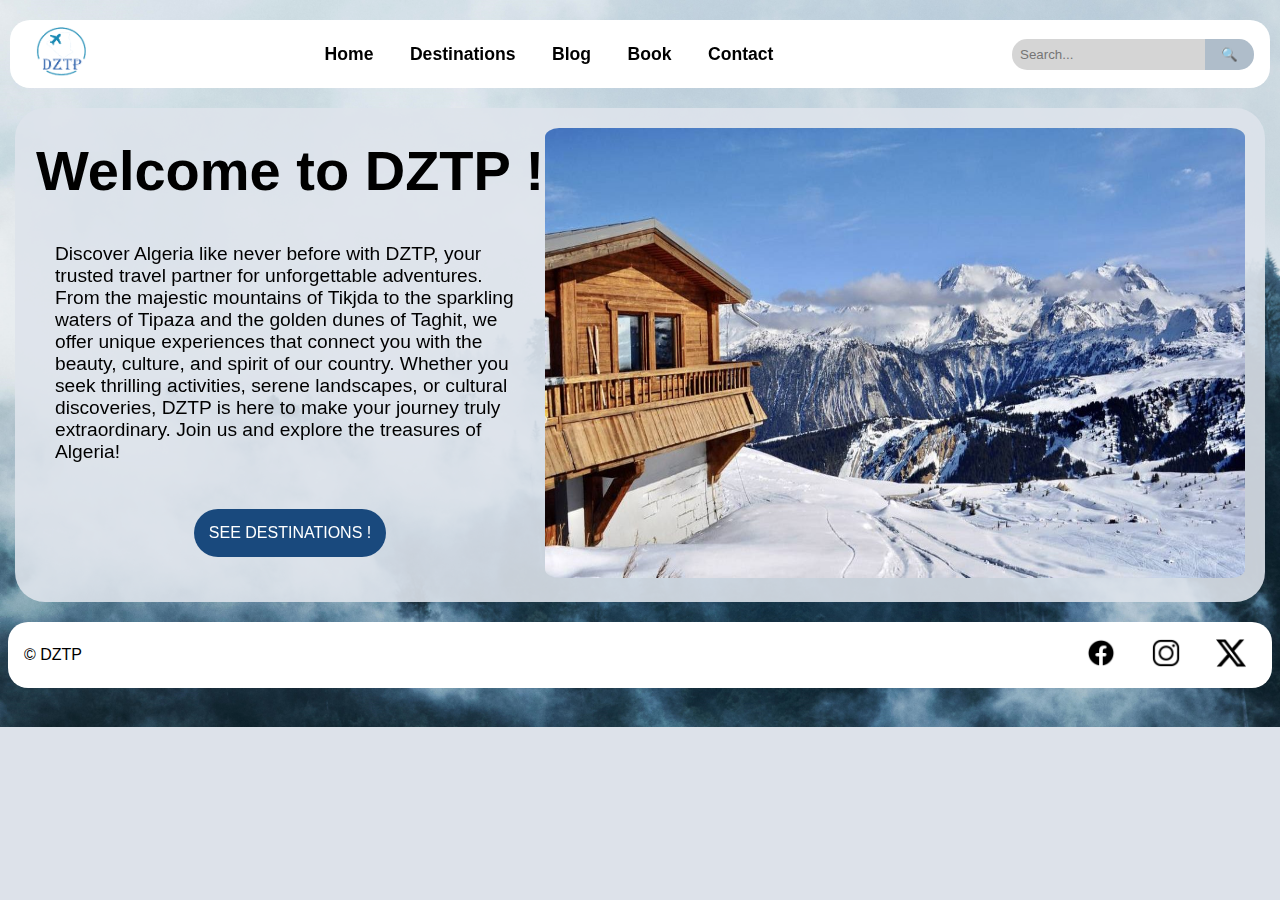
<file: index.html>
<!DOCTYPE html>
<html lang="en">
<head>
    <meta charset="UTF-8">
    <meta name="viewport" content="width=device-width, initial-scale=1.0">
    <title>DZTP - Home</title>

    <link rel="stylesheet" href="style/style.css">
    <link rel="stylesheet" href="style/index.css">
</head>
<body>
    <header>
        <nav>
            <div class="logo">
                <img src="images/logo.png" alt="">
            </div>
            <div class="nav-links">
                <a href="index.html">Home</a>
                <a href="destinations.html">Destinations</a>
                <a href="blog.html">Blog</a>
                <a href="book.html">Book</a>
                <a href="contact.html">Contact</a>
            </div>
            <div class="search-bar">
                <input type="text" placeholder="Search...">
                <button type="submit">🔍</button>
            </div>
        </nav>
    </header>

    <main>
        <div class="container">
            <section class="text">
                <h1>Welcome to DZTP !</h1>
                <p>
                    Discover Algeria like never before with DZTP, your trusted travel partner for unforgettable adventures. 
                    From the majestic mountains of Tikjda to the sparkling waters of Tipaza and the golden dunes of Taghit, 
                    we offer unique experiences that connect you with the beauty, culture, and spirit of our country. 
                    Whether you seek thrilling activities, serene landscapes, or cultural discoveries, DZTP is here to make your journey truly extraordinary. 
                    Join us and explore the treasures of Algeria!
                </p>
                <a href="destinations.html" class="cta">SEE DESTINATIONS !</a>
            </section>
            <section class="image">
                <img src="images/vacances-montagne-1200x675.jpg" alt="">
            </section>
        </div>
    </main>

    <footer>
        <p>&copy; DZTP</p>
        <div class="icones">
            <a href="https://facebook.com" target="_blank" class="icone">
                <img src="images/facebook-icon.png">
            </a>
            <a href="https://www.instagram.com" target="_blank" class="icone">
                <img src="images/free-instagram-logo-icon-3497-thumb.png">
            </a>
            <a href="https://x.com" target="_blank" class="icone">
                <img src="images/x-social-media-black-icon.png">
            </a>
        </div>
    </footer>
</body>
</html>
</file>
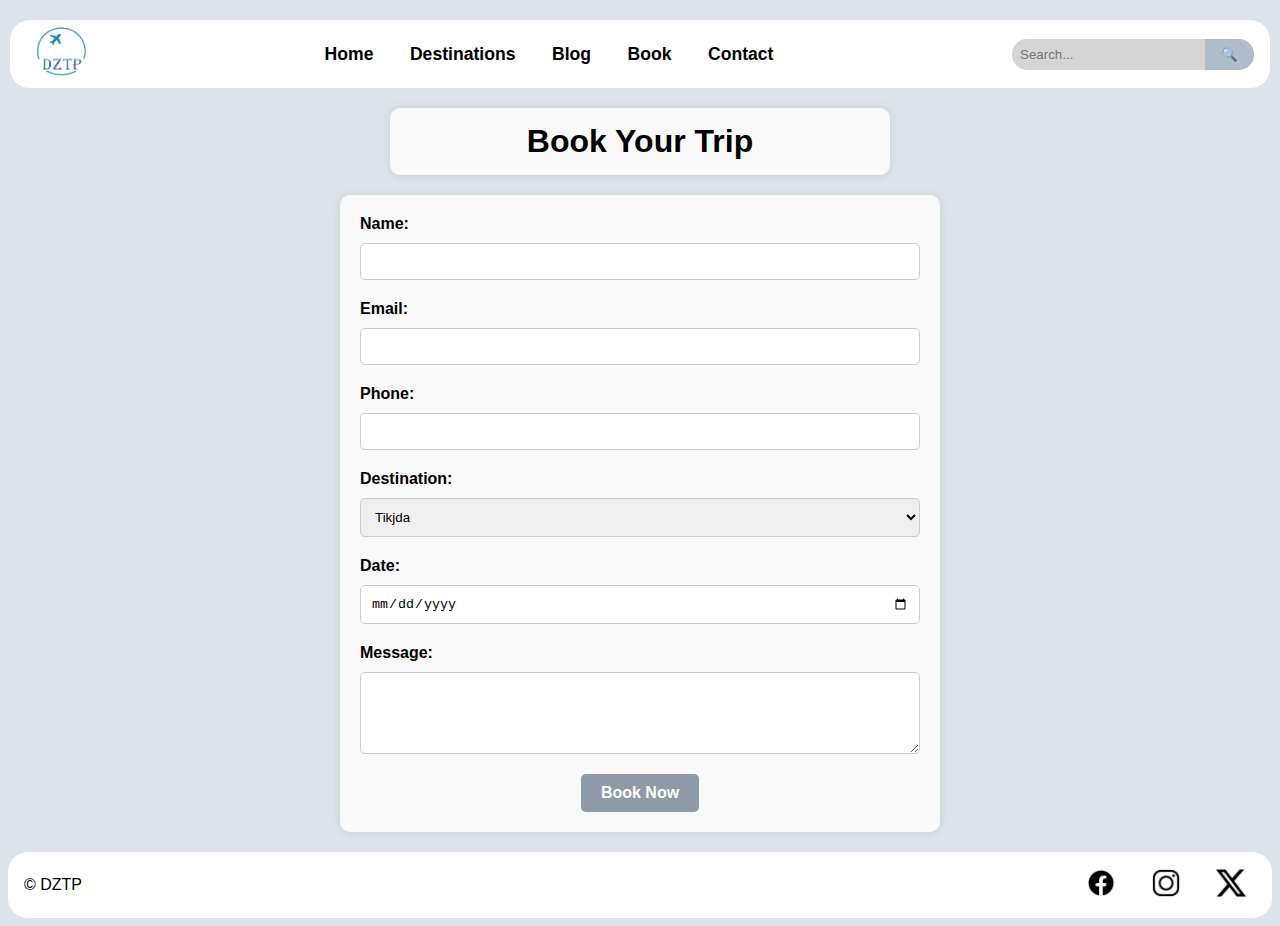
<file: book.html>
<!DOCTYPE html>
<html lang="en">
<head>
    <meta charset="UTF-8">
    <meta name="viewport" content="width=device-width, initial-scale=1.0">
    <title>DZTP - Book</title>
    <link rel="stylesheet" href="style/style.css">
    <link rel="stylesheet" href="style/book.css">
</head>
<body>
    <header>
        <nav>
            <div class="logo">
                <img src="images/logo.png" alt="">
            </div>
            <div class="nav-links">
                <a href="index.html">Home</a>
                <a href="destinations.html">Destinations</a>
                <a href="blog.html">Blog</a>
                <a href="book.html">Book</a>
                <a href="contact.html">Contact</a>
            </div>
            <div class="search-bar">
                <input type="text" placeholder="Search...">
                <button type="submit">🔍</button>
            </div>
        </nav>
    </header>

    <main>
        <h1>Book Your Trip</h1>
        <section class="booking-section">
            <form action="submit_booking.php" method="post">
                <label for="name">Name:</label>
                <input type="text" id="name" name="name" required>

                <label for="email">Email:</label>
                <input type="email" id="email" name="email" required>

                <label for="phone">Phone:</label>
                <input type="tel" id="phone" name="phone" required>

                <label for="destination">Destination:</label>
                <select id="destination" name="destination" required>
                    <option value="tassili">Tikjda</option>
                    <option value="algiers">Kayak Tipaza</option>
                    <option value="oran">Taghit</option>
                </select>

                <label for="date">Date:</label>
                <input type="date" id="date" name="date" required>

                <label for="message">Message:</label>
                <textarea id="message" name="message" rows="4"></textarea>

                <button type="submit">Book Now</button>
            </form>
        </section>
    </main>

    <footer>
        <p>&copy; DZTP</p>
        <div class="icones">
            <a href="https://facebook.com" target="_blank" class="icone">
                <img src="images/facebook-icon.png" alt="Facebook">
            </a>
            <a href="https://www.instagram.com" target="_blank" class="icone">
                <img src="images/free-instagram-logo-icon-3497-thumb.png" alt="Instagram">
            </a>
            <a href="https://x.com" target="_blank" class="icone">
                <img src="images/x-social-media-black-icon.png" alt="X">
            </a>
        </div>
    </footer>
</body>
</html>
</file>
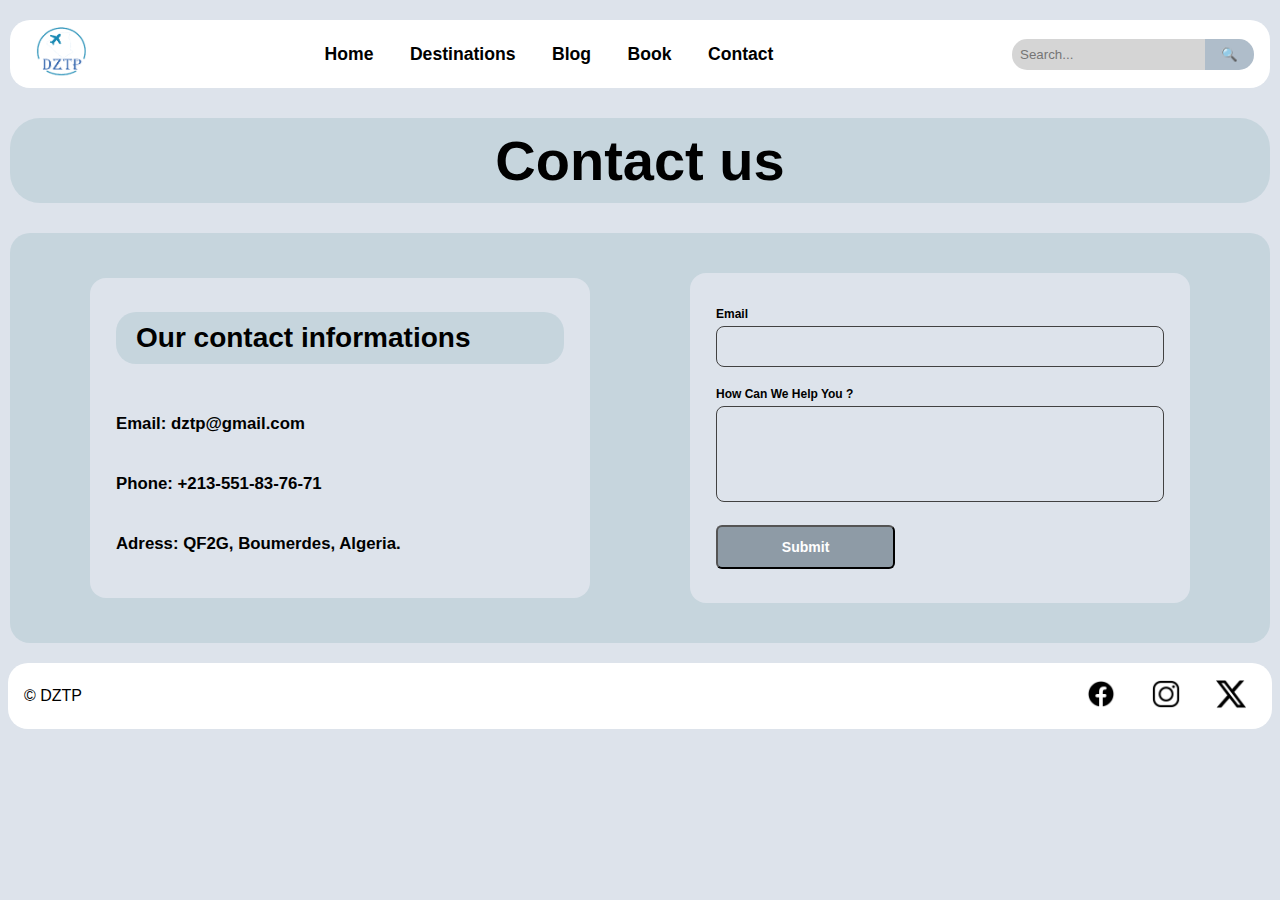
<file: contact.html>
<!DOCTYPE html>
<html lang="en">
<head>
    <meta charset="UTF-8">
    <meta name="viewport" content="width=device-width, initial-scale=1.0">
    <title>DZTP - Contact</title>

    <link rel="stylesheet" href="style/style.css">
    <link rel="stylesheet" href="style/contact.css">
</head>
<body>
    <header>
        <nav>
            <div class="logo">
                <img src="images/logo.png" alt="">
            </div>
            <div class="nav-links">
                <a href="index.html">Home</a>
                <a href="destinations.html">Destinations</a>
                <a href="blog.html">Blog</a>
                <a href="book.html">Book</a>
                <a href="contact.html">Contact</a>
            </div>
            <div class="search-bar">
                <input type="text" placeholder="Search...">
                <button type="submit">🔍</button>
            </div>
        </nav>
    </header>

    <main>
        <h1>Contact us</h1>
        <section>
            <div class="contact-info">
                <h2>Our contact informations</h2>
                <p>Email: dztp@gmail.com</p>
                <p>Phone: +213-551-83-76-71</p>
                <p>Adress: QF2G, Boumerdes, Algeria.</p>
            </div>
            <div class="form-container">
                <form action="" class="form">
                    <div class="form-group">
                        <label for="email">Email</label>
                        <input type="text" id="email" name="email" required="">
                    </div>
                    <div class="form-group">
                        <label for="textarea">How Can We Help You ?</label>
                        <textarea name="textarea" id="textarea" rows="10" cols="50" required=""></textarea>
                    </div>
                    <button class="form-submit-btn" type="submit">Submit</button>
                </form>
            </div>
        </section>
    </main>

    <footer>
        <p>&copy; DZTP</p>
        <div class="icones">
            <a href="https://facebook.com" target="_blank" class="icone">
                <img src="images/facebook-icon.png">
            </a>
            <a href="https://www.instagram.com" target="_blank" class="icone">
                <img src="images/free-instagram-logo-icon-3497-thumb.png">
            </a>
            <a href="https://x.com" target="_blank" class="icone">
                <img src="images/x-social-media-black-icon.png">
            </a>
        </div>
    </footer>
</body>
</html>
</file>
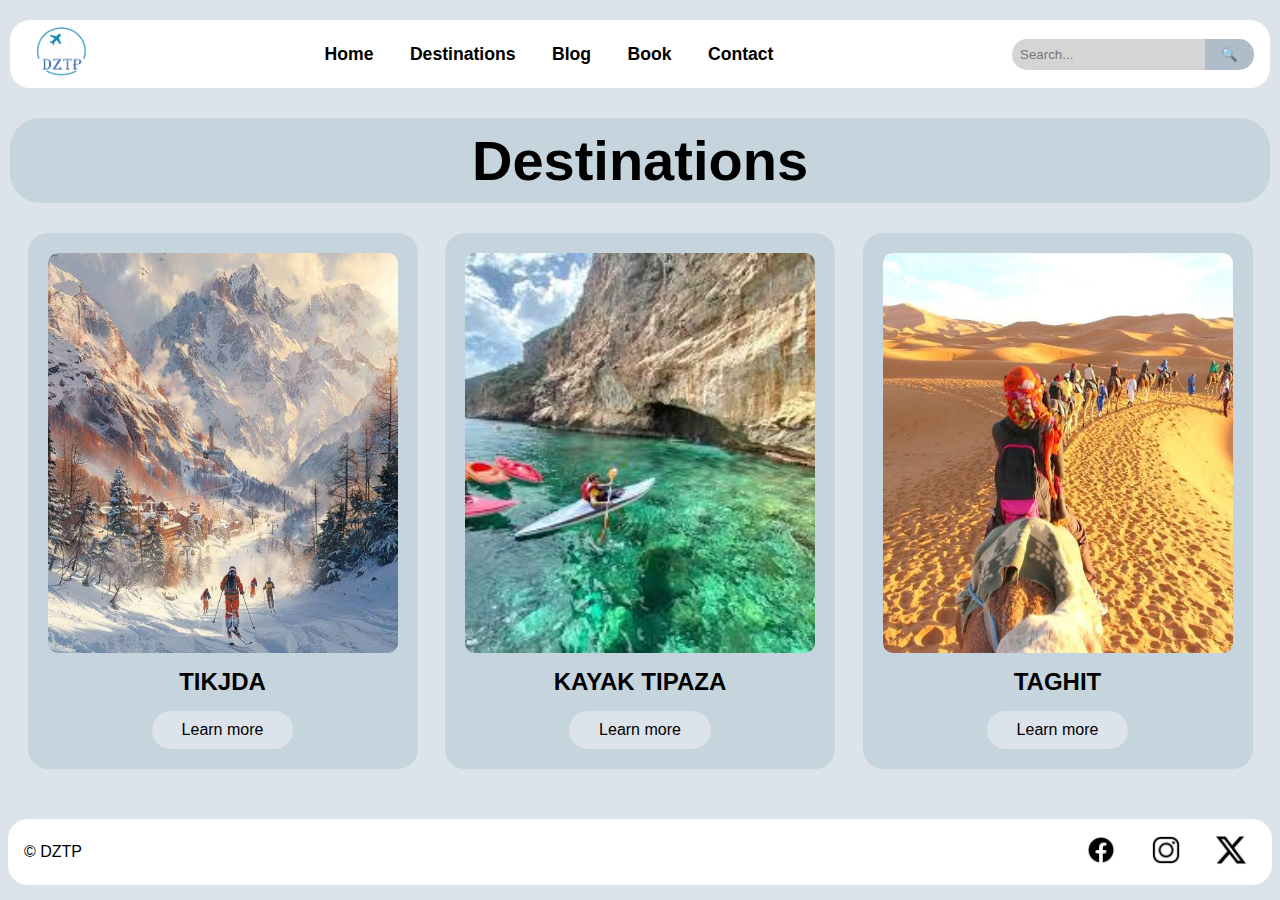
<file: destinations.html>
<!DOCTYPE html>
<html lang="en">
<head>
    <meta charset="UTF-8">
    <meta name="viewport" content="width=device-width, initial-scale=1.0">
    <title>DZTP - Destinations</title>

    <link rel="stylesheet" href="style/style.css">
    <link rel="stylesheet" href="style/destinations.css">
</head>
<body>
    <header>
        <nav>
            <div class="logo">
                <img src="images/logo.png" alt="">
            </div>
            <div class="nav-links">
                <a href="index.html">Home</a>
                <a href="destinations.html">Destinations</a>
                <a href="blog.html">Blog</a>
                <a href="book.html">Book</a>
                <a href="contact.html">Contact</a>
            </div>
            <div class="search-bar">
                <input type="text" placeholder="Search...">
                <button type="submit">🔍</button>
            </div>
        </nav>
    </header>

    <main>
        <section class="text">
            <h1>Destinations</h1>
        </section>
        <section class="photos">
            <div>
                <img src="images/destinations/photo_2025-01-14_15-31-03.jpg">
                <h2>TIKJDA</h2>
                <a href="tikjda.html">Learn more</a>
            </div>
            <div>
                <img src="images/destinations/photo_2025-01-14_15-31-25.jpg" alt="">
                <h2>KAYAK TIPAZA</h2>
                <a href="kayak-tipaza.html">Learn more</a>
            </div>
            <div>
                <img src="images/destinations/photo_2025-01-14_15-31-31.jpg" alt="">
                <h2>TAGHIT</h2>
                <a href="tagit.html">Learn more</a>
            </div>
        </section>
    </main>

    <footer>
        <p>&copy; DZTP</p>
        <div class="icones">
            <a href="https://facebook.com" target="_blank" class="icone">
                <img src="images/facebook-icon.png">
            </a>
            <a href="https://www.instagram.com" target="_blank" class="icone">
                <img src="images/free-instagram-logo-icon-3497-thumb.png">
            </a>
            <a href="https://x.com" target="_blank" class="icone">
                <img src="images/x-social-media-black-icon.png">
            </a>
        </div>
    </footer>
</body>
</html>
</file>
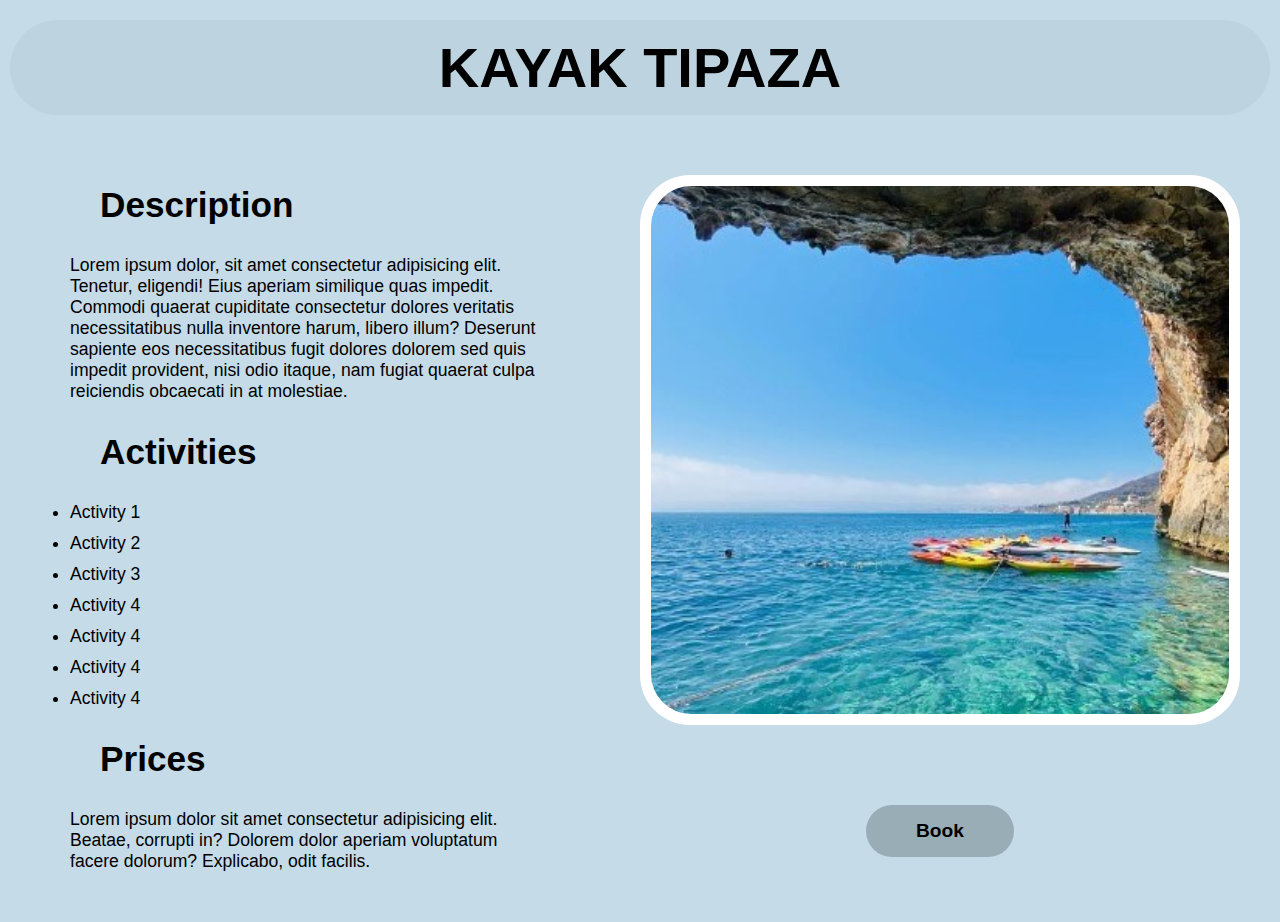
<file: kayak-tipaza.html>
<!DOCTYPE html>
<html lang="en">
<head>
    <meta charset="UTF-8">
    <meta name="viewport" content="width=device-width, initial-scale=1.0">
    <title>KAYAK TIPAZA</title>
    <link rel="stylesheet" href="style/activities.css">
</head>
<body>
    <h1>KAYAK TIPAZA</h1>
    <main>
        <section class="description">
            <div>
                <h2>Description</h2>
                <p>Lorem ipsum dolor, sit amet consectetur adipisicing elit. Tenetur, eligendi! Eius aperiam similique quas impedit. Commodi quaerat cupiditate consectetur dolores veritatis necessitatibus nulla inventore harum, libero illum? Deserunt sapiente eos necessitatibus fugit dolores dolorem sed quis impedit provident, nisi odio itaque, nam fugiat quaerat culpa reiciendis obcaecati in at molestiae.</p>
            </div>
            <div>
                <h2>Activities</h2>
                <ul>
                    <li>Activity 1</li>
                    <li>Activity 2</li>
                    <li>Activity 3</li>
                    <li>Activity 4</li>
                    <li>Activity 4</li>
                    <li>Activity 4</li>
                    <li>Activity 4</li>
                </ul>
            </div>
            <div>
                <h2>Prices</h2>
                <p>Lorem ipsum dolor sit amet consectetur adipisicing elit. Beatae, corrupti in? Dolorem dolor aperiam voluptatum facere dolorum? Explicabo, odit facilis.</p>
            </div>
        </section>
        <section class="photo-btn">
            <div class="image">
                <img src="images/destinations/kayak.jpg" alt="">
            </div>
            <a href="book.html" class="btn">Book</a>
        </section>
    </main>
</body>
</html>
</file>
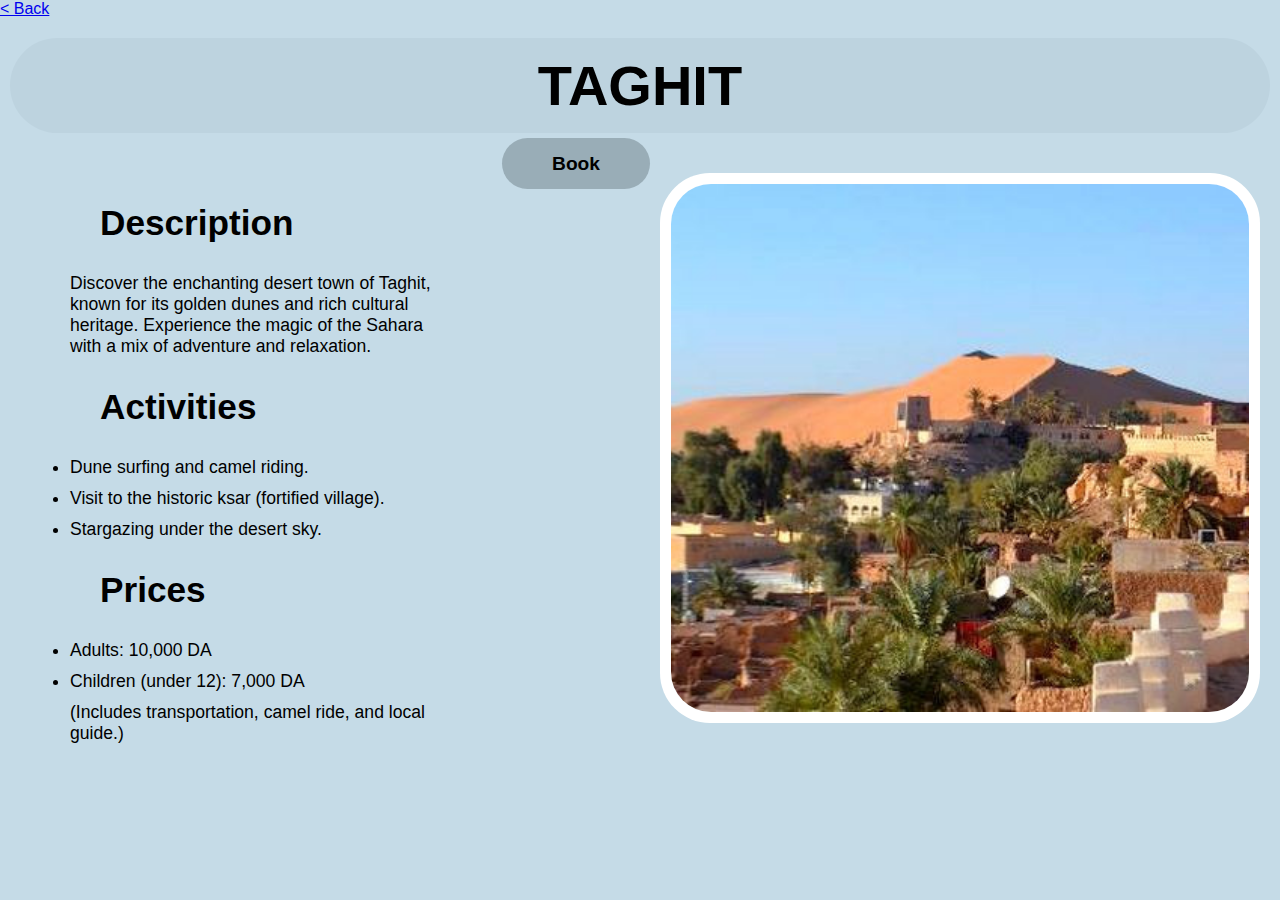
<file: tagit.html>
<!DOCTYPE html>
<html lang="en">
<head>
    <meta charset="UTF-8">
    <meta name="viewport" content="width=device-width, initial-scale=1.0">
    <title>TAGHIT</title>
    <link rel="stylesheet" href="style/activities.css">
</head>
<body>
    <div class="title">
        <a href="destinations.html" class="back-btn">< Back</a>
        <h1>TAGHIT</h1>
        <div></div>
    </div>
    <main>
        <section class="description">
            <div>
                <h2>Description</h2>
                <p>
                    Discover the enchanting desert town of Taghit, known for its golden dunes and rich cultural heritage. 
                    Experience the magic of the Sahara with a mix of adventure and relaxation.
                </p>
            </div>
            <div>
                <h2>Activities</h2>
                <ul>
                    <li>Dune surfing and camel riding.</li>
                    <li>Visit to the historic ksar (fortified village).</li>
                    <li>Stargazing under the desert sky.</li>
                </ul>
            </div>
            <div>
                <h2>Prices</h2>
                <ul>
                    <li>Adults: 10,000 DA</li>
                    <li>Children (under 12): 7,000 DA</li>
                </ul>
                <p>(Includes transportation, camel ride, and local guide.)</p>
            </div>
        </section>
        <div class="container-btn">
            <a href="book.html" class="btn">Book</a>
        </div>
        <section class="photo">
            <div class="image">
                <img src="images/destinations/taghit.jpg" alt="">
            </div>
        </section>
    </main>
</body>
</html>
</file>
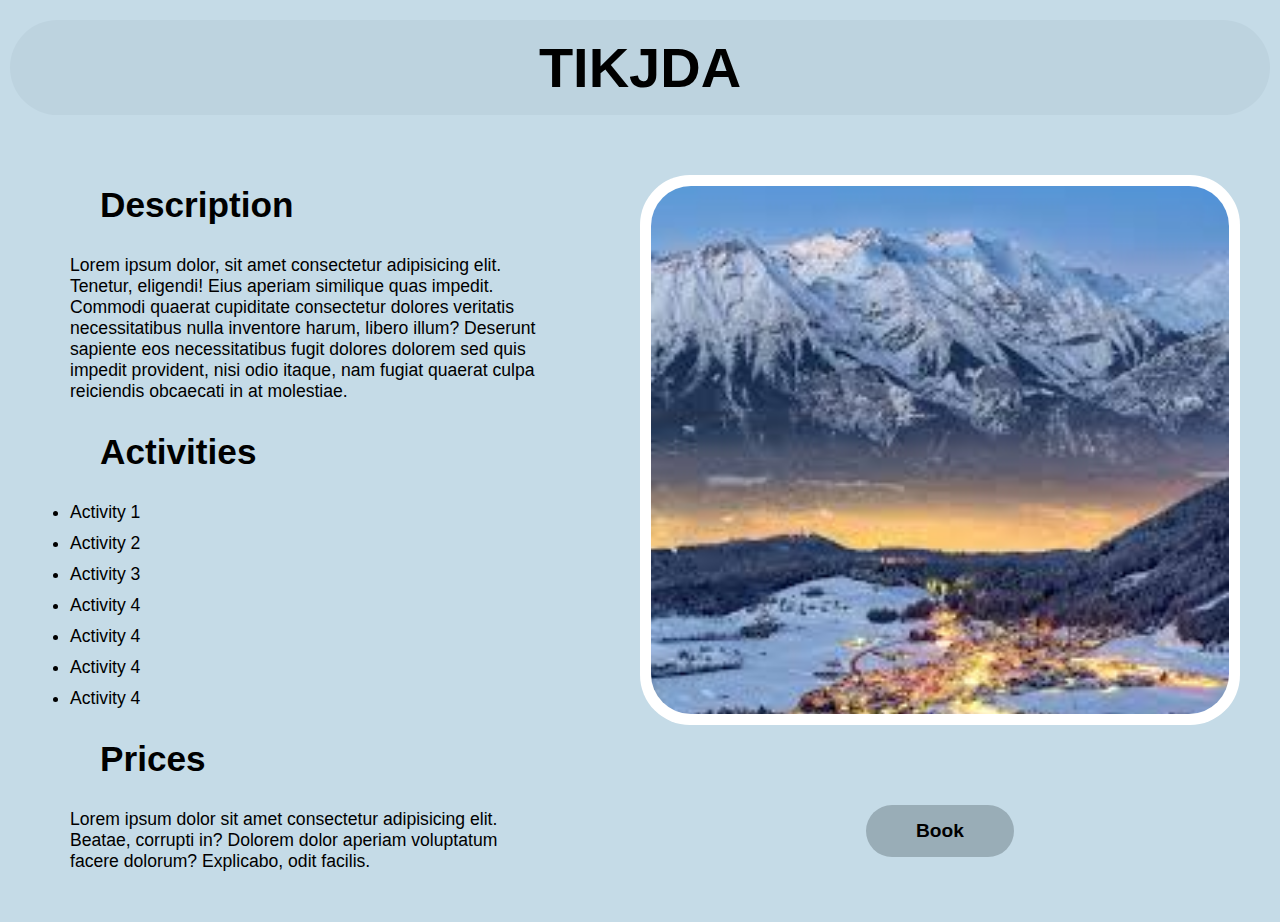
<file: tikjda.html>
<!DOCTYPE html>
<html lang="en">
<head>
    <meta charset="UTF-8">
    <meta name="viewport" content="width=device-width, initial-scale=1.0">
    <title>TIKJDA</title>
    <link rel="stylesheet" href="style/activities.css">
</head>
<body>
    <h1>TIKJDA</h1>
    <main>
        <section class="description">
            <div>
                <h2>Description</h2>
                <p>Lorem ipsum dolor, sit amet consectetur adipisicing elit. Tenetur, eligendi! Eius aperiam similique quas impedit. Commodi quaerat cupiditate consectetur dolores veritatis necessitatibus nulla inventore harum, libero illum? Deserunt sapiente eos necessitatibus fugit dolores dolorem sed quis impedit provident, nisi odio itaque, nam fugiat quaerat culpa reiciendis obcaecati in at molestiae.</p>
            </div>
            <div>
                <h2>Activities</h2>
                <ul>
                    <li>Activity 1</li>
                    <li>Activity 2</li>
                    <li>Activity 3</li>
                    <li>Activity 4</li>
                    <li>Activity 4</li>
                    <li>Activity 4</li>
                    <li>Activity 4</li>
                </ul>
            </div>
            <div>
                <h2>Prices</h2>
                <p>Lorem ipsum dolor sit amet consectetur adipisicing elit. Beatae, corrupti in? Dolorem dolor aperiam voluptatum facere dolorum? Explicabo, odit facilis.</p>
            </div>
        </section>
        <section class="photo-btn">
            <div class="image">
                <img src="images/photo_2025-01-15_13-47-01.jpg" alt="">
            </div>
            <a href="book.html" class="btn">Book</a>
        </section>
    </main>
</body>
</html>
</file>
<file: style/style.css>
* {
    margin: 0;
    padding: 0;
    box-sizing: border-box;
}

body {
    font-family: Arial, sans-serif;
    background-color: #dde3eb;
}

nav {
    display: flex;
    justify-content: space-between;
    align-items: center;
    background-color: white;
    margin: 20px 10px;
    padding: 1rem;
    border-radius: 20px;
    height: 68px;
}

.logo img {
    margin-left: 10px;
    width: 50px;
}

nav a {
    font-size: 1.1em;
    color: black;
    text-decoration: none;
    margin: 0 1rem;
    position: relative;
    font-weight: 700;
}

nav a::after {
    content: '';
    position: absolute;
    width: 100%;
    transform: scaleX(0);
    height: 2px;
    bottom: 0;
    left: 0;
    background-color: black;
    transform-origin: bottom left;
    transition: transform 0.25s ease-out;
}

nav a:hover::after {
    transform: scaleX(1);
    transform-origin: bottom left;
}

.search-bar {
    display: flex;
}

.search-bar input {
    padding: 0.5rem;
    border: none;
    border-radius: 15px 0 0 15px;
    background-color: rgba(0, 0, 0, 0.163);
}

.search-bar button {
    padding: 0.5rem 1rem;
    background-color: #afbdca;
    color: white;
    border: none;
    border-radius: 0 15px 15px 0;
    cursor: pointer;
    transition: background-color 0.25s ease-out;
}

.search-bar button:hover {
    background-color: #4f5a67;
}

.icones {
    display: flex;
    align-items: center;
    gap: 15px;
}

.icones img {
    width: 30px;
    height: 30px;
    cursor: pointer;
}

.icones a {
    display: inline-block;
    margin: 0 10px;
    transition: transform 0.3s ease;
}

.icones a:hover {
    transform: scale(1.2);
}

footer {
    background-color: white;
    padding: 1rem;
    text-align: center;
    border-radius: 20px;
    margin: 0.5rem;
    display: flex;
    justify-content: space-between;
    align-items: center;
    position: relative;
    bottom: 0;
    left: 0;
    right: 0;
}
</file>
<file: style/index.css>
body {
    background-image: url(../images/pexels-photo-167699.jpg);
    background-repeat: no-repeat;
    background-size: cover;
}

body::before {
    content: '';
    position: fixed;
    top: 0;
    left: 0;
    width: 100%;
    height: 100%;
    background-color: #dde3eb08;
    z-index: -1;
}

.container {
    background-color: #dde3ebe4;
    padding: 20px;
    margin: 20px 15px 20px 15px;
    border-radius: 30px;
    display: flex;
    flex-direction: row;
    justify-content: space-around;
}

.container img {
    width: 700px;
    height: 450px;
    border-radius: 2%;
    /* margin: 0 20px 0 20px; */
}

.container h1 {
    font-size: 3.5em;
    text-align: center;
    margin-bottom: 20px;
    margin-top: 10px;
}

.container p {
    font-size: 1.2em;
    margin: 20px;
}

.text {
    display: flex;
    flex-direction: column;
}

.cta {
    background-color: #19497d;
    color: white;
    padding: 15px;
    border-radius: 50px;
    cursor: pointer;
    text-decoration: none;
    display: block;
    width: fit-content;
    /* margin-top: 70px; */
    margin: auto;
    transition: transform 0.3s ease, background-color 0.3s ease;
}

.cta:hover {
    transform: scale(1.1);
    background-color: #1e5d9c;
}
</file>
<file: style/book.css>
h1 {
    text-align: center;
    width: 39%;
    margin: auto;
    font-size: 2em;
    font-weight: bold;
    background-color: #f9f9f9;
    padding: 15px;
    border-radius: 10px;
    box-shadow: 0 0 10px rgba(0, 0, 0, 0.1);
    
}

form {
    display: flex;
    flex-direction: column;
    align-items: center;
    justify-content: center;
    width: 100%;
    max-width: 600px;
    background-color: #f9f9f9;
    padding: 20px;
    border-radius: 10px;
    box-shadow: 0 0 10px rgba(0, 0, 0, 0.1);
    margin: 20px auto; 
}

label {
    width: 100%;
    margin-bottom: 10px;
    font-weight: bold;
}

form input, select, textarea {
    width: 100%;
    padding: 10px;
    border-radius: 5px;
    border: 1px solid #ccc;
    margin-bottom: 20px;
    box-sizing: border-box;
}

form button[type="submit"] {
    padding: 10px 20px;
    background-color: #8e9ba6;
    color: white;
    border: none;
    border-radius: 5px;
    cursor: pointer;
    font-size: 1em;
    font-weight: bold;
    transition: background-color 0.3s ease; 
}

form button[type="submit"]:hover {
    background-color: #4f5a67;
}
</file>
<file: style/contact.css>
h1 {
    font-size: 3.5em;
    margin: 30px 10px 30px 10px;
    border-radius: 30px;
    padding: 10px;
    text-align: center;
    background-color: #c6d5dd;
}

.form-container {
    width: 500px;
    /* height: 400px; */
    background: #dde3eb;
    border: 2px solid transparent;
    padding: 32px 24px;
    font-size: 14px;
    color: white;
    display: flex;
    flex-direction: column;
    gap: 20px;
    box-sizing: border-box;
    border-radius: 16px;
    /* margin: 0 auto; */
}

.form-container button:active {
    scale: 0.95;
}

.form-container .form {
    display: flex;
    flex-direction: column;
    gap: 20px;
}

.form-container .form-group label {
    display: block;
    margin-bottom: 5px;
    color: black;
    font-weight: 600;
    font-size: 12px;
}

.form-container .form-group input {
    width: 100%;
    padding: 12px 16px;
    border-radius: 8px;
    color: black;
    font-family: inherit;
    background-color: transparent;
    border: 1px solid #414141;
}

.form-container .form-group textarea {
    width: 100%;
    padding: 12px 16px;
    border-radius: 8px;
    color: black;
    font-family: inherit;
    background-color: transparent;
    border: 1px solid #414141;
    height: 96px;
    resize: none;
}

.form-container .form-group input::placeholder {
    opacity: 0.5;
}

.form-container .form-group input:focus {
    outline: none;
    border-color: #19497d;
}

.form-container .form-group textarea:focus {
    outline: none;
    border-color: #19497d;
}

.form-container .form-submit-btn {
    display: flex;
    align-items: flex-start;
    justify-content: center;
    align-self: flex-start;
    font-family: inherit;
    color: white;
    font-weight: 600;
    width: 40%;
    background: #8e9ba6;
    padding: 12px 16px;
    font-size: inherit;
    gap: 8px;
    cursor: pointer;
    border-radius: 6px;
    transition: background-color 0.3s ease-out;
}

.form-container .form-submit-btn:hover {
    background-color: #4f5a67;    
}

section {
    background-color: #c6d5dd;
    padding: 40px;
    display: flex;
    align-items: center;
    justify-content: space-around;
    gap: 20px;
    border-radius: 20px;
    margin: 20px 10px;
}

.contact-info {
    width: 500px;
    height: 320px;
    background: #dde3eb;
    border: 2px solid transparent;
    padding: 32px 24px;
    font-size: 14px;
    color: black;
    display: flex;
    flex-direction: column;
    gap: 20px;
    box-sizing: border-box;
    border-radius: 16px;
    /* margin: 0 auto; */
}

.contact-info h2 {
    font-size: 2em;
    margin-bottom: 20px;
    background-color: #c6d5dd;
    padding: 10px 20px;
    border-radius: 20px;
}

.contact-info p {
    font-size: 1.2em;
    margin: 10px 0;
    font-weight: 700;
}
</file>
<file: style/destinations.css>
body {
    background-color: #dde3eb;
}

.text h1 {
    font-size: 3.5em;
    margin: 30px 10px 30px 10px;
    border-radius: 30px;
    padding: 10px;
    text-align: center;
    background-color: #c6d5dd;
}

.photos {
    display: flex;
    flex-wrap: wrap;
    justify-content: space-evenly;
    margin-top: 20px;
    margin-bottom: 50px;
}

.photos div {
    background-color: #c6d5dd;
    border-radius: 20px;
    padding: 20px;
    display: flex;
    flex-direction: column;
    align-items: center;
    justify-content: center;
    gap: 15px;
}

.photos img {
    width: 350px;
    height: 400px;
    border-radius: 10px;
}

.photos a {
    background-color: #dde3eb;
    text-decoration: none;
    color: black;
    padding: 10px 30px;
    border-radius: 20px;
    transition: background-color 0.3s ease;
}

.photos a:hover {
    background-color: #718692;
}
</file>
<file: style/activities.css>
* {
    margin: 0;
    padding: 0;
    box-sizing: border-box;
}

body {
    font-family: Arial, sans-serif;
    background-color: #c5dbe7;
}

h1 {
    text-align: center;
    font-size: 3.5em;
    margin: 20px 10px;
    padding: 10px;
    border-radius: 50px;
    background-color: #bdd3df;
    padding: 15px;
}

h2 {
    margin: 20px 60px;
    padding: 10px;
    font-weight: 700;
    font-size: 2.2em;
}

p, li {
    font-size: 1.1em;
    margin: 10px 40px;
}

.description {
    display: felx;
    flex-direction: column;
    align-items: center;
    gap: 20px;
    padding: 20px;
}

.photo-btn {
    display: flex;
    flex-direction: column;
    align-items: center;
    gap: 20px;
    padding: 20px;
}

.image {
    width: 600px;
    height: 550px;
    border-radius: 50px;
    margin: 20px 10px;
    padding: 10px;
    background-color: white;
    display: flex;
    justify-content: center;
    align-items: center;
}

.image img {
    width: 99.5%;
    height: 99.5%;
    object-fit: cover;
    border-radius: 40px;
}

main {
    /* background-color: #c6d5dd; */
    margin: 20px 10px;
    display: flex;
    justify-content: space-around;

}

.btn {
    color: black;
    background-color: #99adb7;
    text-decoration: none;
    padding: 15px 50px;
    margin-top: 40px;
    border-radius: 50px;
    font-size: 1.2em;
    font-weight: 700;
    transition: background-color 0.25s ease-out;
}

.btn:hover {
    background-color: #71828a;
}
</file>
